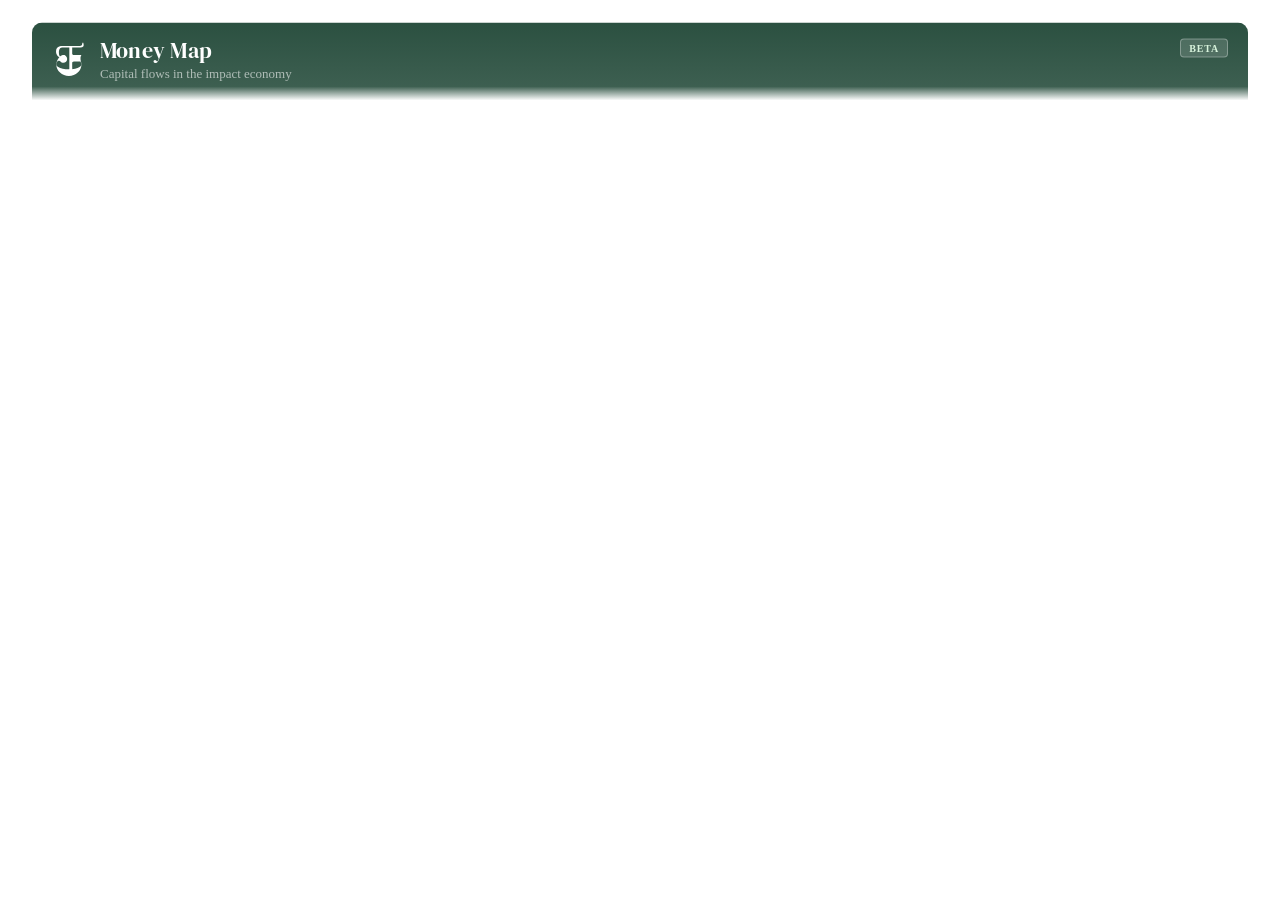
<file: money-map.html>
<!DOCTYPE html>
<html lang="en">
<head>
<meta charset="utf-8">
<meta name="viewport" content="width=device-width, initial-scale=1, viewport-fit=cover">
<title>GivingTree Money Map (Beta)</title>
<script src="https://api.mapbox.com/mapbox-gl-js/v3.4.0/mapbox-gl.js"></script>
<link href="https://api.mapbox.com/mapbox-gl-js/v3.4.0/mapbox-gl.css" rel="stylesheet">
<link href="https://fonts.googleapis.com/css2?family=DM+Sans:ital,opsz,wght@0,9..40,300..700;1,9..40,300..700&family=DM+Serif+Display&display=swap" rel="stylesheet">
<style>
*{margin:0;padding:0;box-sizing:border-box}
:root{--gt-forest:#1B4332;--gt-green:#2D6A4F;--gt-mid:#40916C;--gt-light:#95D5B2;--gt-pale:#D8F3DC;--gt-bg:#F8FAF9;--gt-text:#1a1a1a;--gt-muted:#6b7280;--gt-link:#4B7FA8;--gt-iso:#3B6A8A;--gt-iso-hover:#5a8fb0}
html,body{width:100%;height:100%;overflow:hidden;margin:0;padding:0;background:transparent}
#map-container{position:absolute;top:50%;left:50%;transform:translate(-50%,-50%);width:95%;height:95%;border-radius:10px;overflow:hidden}
#map{width:100%;height:100%}
.map-header{position:absolute;top:0;left:0;right:0;z-index:10;background:linear-gradient(180deg,rgba(27,67,50,.93) 0%,rgba(27,67,50,.85) 82%,rgba(27,67,50,0) 100%);padding:14px 20px 18px;pointer-events:none}
.map-header>*{pointer-events:auto}
.header-top{display:flex;justify-content:space-between;align-items:flex-start}
.header-brand{display:flex;align-items:center;gap:12px}
.header-logo{height:36px;width:auto;flex-shrink:0}
.map-title{font-family:'DM Serif Display',serif;font-size:22px;color:#fff;letter-spacing:.01em;line-height:1.2}
.beta-badge{background:rgba(255,255,255,.15);border:1px solid rgba(255,255,255,.3);color:var(--gt-pale);font-size:10px;font-weight:600;letter-spacing:.08em;text-transform:uppercase;padding:3px 8px;border-radius:4px;margin-top:2px;white-space:nowrap}
.map-subtitle{color:rgba(255,255,255,.6);font-size:13px;line-height:1.3;margin-top:3px}
/* Filter system - desktop */
.filter-system{position:absolute;top:82px;left:20px;z-index:12;max-width:calc(100% - 40px)}
.filter-top-row{display:flex;align-items:center;gap:4px;margin-bottom:6px}
.cat-tab{background:rgba(255,255,255,.92);backdrop-filter:blur(8px);border:1.5px solid rgba(27,67,50,.15);color:var(--gt-forest);font-family:'DM Sans',sans-serif;font-size:12px;font-weight:600;padding:6px 14px;border-radius:20px;cursor:pointer;transition:all .2s}
.cat-tab:hover{background:var(--gt-pale);border-color:var(--gt-mid)}
.cat-tab.open{background:var(--gt-forest);color:#fff;border-color:var(--gt-forest)}
.cat-tab.has-selection{background:var(--gt-pale);border-color:var(--gt-mid)}
.cat-tab.has-selection.open{background:var(--gt-forest);color:#fff}
.cat-tab .cat-count{display:inline-block;background:var(--gt-mid);color:#fff;font-size:9px;font-weight:700;min-width:16px;height:16px;line-height:16px;text-align:center;border-radius:8px;margin-left:4px;padding:0 4px}
.cat-tab.open .cat-count{background:rgba(255,255,255,.3)}
.desktop-clear-all{background:rgba(255,255,255,.88);backdrop-filter:blur(8px);border:1.5px solid rgba(27,67,50,.2);color:var(--gt-forest);font-family:'DM Sans',sans-serif;font-size:11px;font-weight:600;padding:6px 12px;border-radius:5px;cursor:pointer;transition:all .2s;display:none;margin-left:6px}
.desktop-clear-all:hover{background:var(--gt-pale);border-color:var(--gt-mid)}
.desktop-clear-all.visible{display:inline-block}
.filter-options{display:none;flex-direction:column;align-items:flex-start;gap:4px;padding:4px 0}
.filter-options.visible{display:flex}
.filter-opts-row{display:flex;flex-wrap:wrap;gap:5px;align-items:center}
.opt-btn{background:rgba(255,255,255,.92);backdrop-filter:blur(8px);border:1.5px solid rgba(27,67,50,.15);color:var(--gt-forest);font-family:'DM Sans',sans-serif;font-size:11px;font-weight:500;padding:5px 12px;border-radius:16px;cursor:pointer;transition:all .2s;display:flex;align-items:center;gap:5px}
.opt-btn:hover{background:var(--gt-pale);border-color:var(--gt-mid)}
.opt-btn.active{background:var(--gt-forest);color:#fff;border-color:var(--gt-forest)}
.opt-dot{width:7px;height:7px;border-radius:50%;display:inline-block}
.cat-clear{background:rgba(255,255,255,.8);border:1.5px solid rgba(27,67,50,.15);color:var(--gt-muted);font-family:'DM Sans',sans-serif;font-size:10px;font-weight:600;padding:4px 10px;border-radius:5px;cursor:pointer;transition:all .2s;display:none;margin-left:2px}
.cat-clear:hover{color:var(--gt-forest);border-color:var(--gt-mid)}
.cat-clear.visible{display:inline-block}
/* Geo filter specific */
.geo-all-btn{background:rgba(255,255,255,.88);backdrop-filter:blur(8px);border:1.5px solid rgba(27,67,50,.2);color:var(--gt-forest);font-family:'DM Sans',sans-serif;font-size:11px;font-weight:600;padding:5px 12px;border-radius:5px;cursor:pointer;transition:all .2s;flex-shrink:0;display:flex;align-items:center;gap:4px}
.geo-all-btn:hover{background:var(--gt-pale);border-color:var(--gt-mid)}
.geo-all-btn .chevron{display:inline-block;width:6px;height:6px;border-right:2px solid currentColor;border-bottom:2px solid currentColor;transform:rotate(-45deg);transition:transform .2s;margin-bottom:1px}
.geo-all-btn.open .chevron{transform:rotate(45deg)}
.geo-inview-pill{background:rgba(255,255,255,.92);border:1.5px solid rgba(27,67,50,.15);color:var(--gt-forest);font-family:'DM Sans',sans-serif;font-size:11px;font-weight:500;padding:4px 10px;border-radius:16px;cursor:pointer;transition:all .2s;white-space:nowrap;box-shadow:0 1px 4px rgba(0,0,0,.1)}
.geo-inview-pill:hover{background:var(--gt-pale);border-color:var(--gt-mid)}
.geo-inview-pill.selected{background:var(--gt-forest);color:#fff;border-color:var(--gt-forest)}
.geo-inview-pill.isolated{background:var(--gt-iso);color:#fff;border-color:var(--gt-iso)}
.geo-inview-pill .pill-radio{display:inline-block;width:8px;height:8px;border-radius:50%;border:1.5px solid #fff;vertical-align:middle;margin-left:4px;flex-shrink:0}
.geo-inview-pill .pill-radio.active{background:var(--gt-iso);border-color:#fff}
.geo-inview-pill .pill-radio.fading{background:transparent;border-color:var(--gt-iso-hover);opacity:.5;transition:opacity 1s ease-out}
.geo-inview-pill .pill-radio.fade-out{opacity:0}
.geo-inview-pill.grayed{opacity:.4}
.geo-more-btn{font-family:'DM Sans',sans-serif;font-size:10px;color:var(--gt-muted);cursor:pointer;padding:4px 6px;white-space:nowrap}
.geo-more-btn:hover{color:var(--gt-forest)}
.geo-more-tip{position:absolute;background:#fff;border:1px solid #ddd;border-radius:8px;padding:8px 12px;font-family:'DM Sans',sans-serif;font-size:11px;color:var(--gt-text);box-shadow:0 4px 12px rgba(0,0,0,.12);white-space:nowrap;z-index:30;display:none}
/* Continent checklist */
.geo-continent-section{margin-top:6px}
.geo-continent-hdr{display:flex;align-items:center;gap:6px;padding:4px 0;cursor:pointer}
.geo-continent-hdr:hover{color:var(--gt-mid)}
.geo-continent-name{font-family:'DM Sans',sans-serif;font-size:12px;font-weight:600;color:var(--gt-forest)}
.geo-continent-count{font-size:9px;color:var(--gt-muted);font-weight:500}
.geo-continent-actions{display:flex;gap:4px;margin-left:auto;align-items:center}
.geo-sel-all{background:rgba(255,255,255,.8);border:1.5px solid rgba(27,67,50,.15);color:var(--gt-muted);font-family:'DM Sans',sans-serif;font-size:10px;font-weight:600;padding:3px 8px;border-radius:5px;cursor:pointer;transition:all .2s}
.geo-sel-all:hover{color:var(--gt-forest);border-color:var(--gt-mid)}
.geo-sel-all.all-selected{background:var(--gt-forest);color:#fff;border-color:var(--gt-forest)}
.geo-country-list{max-height:240px;overflow-y:auto;padding:2px 0 2px 4px}
.geo-country-item{display:flex;align-items:center;gap:8px;padding:3px 4px;cursor:pointer;border-radius:4px;font-family:'DM Sans',sans-serif;font-size:11px;color:var(--gt-text)}
.geo-country-item:hover{background:var(--gt-pale)}
.geo-country-item.grayed{opacity:.35}
.geo-checkbox{width:14px;height:14px;border:1.5px solid var(--gt-muted);border-radius:3px;flex-shrink:0;display:flex;align-items:center;justify-content:center;transition:all .15s}
.geo-checkbox.checked{background:var(--gt-forest);border-color:var(--gt-forest)}
.geo-checkbox.checked::after{content:'✓';color:#fff;font-size:10px;font-weight:700}
.geo-radio{width:12px;height:12px;border:1.5px solid transparent;border-radius:50%;flex-shrink:0;cursor:pointer;transition:all .2s;opacity:0;margin-left:auto}
.geo-country-item:hover .geo-radio{opacity:.5;border-color:var(--gt-iso-hover)}
.geo-radio.active{opacity:1;background:var(--gt-iso);border-color:var(--gt-iso)}
.geo-radio.fading{opacity:.5;border-color:var(--gt-iso-hover)}
/* Desktop continent tab bar */
.geo-tabbar-wrap{position:relative;margin-top:6px}
.geo-tabbar{display:flex;background:rgba(255,255,255,.92);backdrop-filter:blur(8px);border-radius:8px;border:1.5px solid rgba(27,67,50,.15);overflow:hidden;box-shadow:0 1px 4px rgba(0,0,0,.08)}
.geo-tab{font-family:'DM Sans',sans-serif;font-size:11px;font-weight:600;color:var(--gt-forest);padding:6px 12px;cursor:pointer;border-right:1px solid rgba(27,67,50,.12);display:flex;align-items:center;gap:4px;transition:background .15s;white-space:nowrap;user-select:none}
.geo-tab:last-child{border-right:none}
.geo-tab:hover{background:var(--gt-pale)}
.geo-tab.active{background:rgba(255,255,255,.98)}
.geo-tab:not(.active):not(:hover){background:rgba(240,240,240,.7)}
.geo-tab-badge{font-size:8px;font-weight:700;color:#fff;background:var(--gt-mid);min-width:14px;height:14px;line-height:14px;text-align:center;border-radius:7px;padding:0 3px;display:inline-block}
.geo-tab-badge.empty{visibility:hidden}
.geo-tab-dropdown{position:absolute;top:100%;left:0;right:0;margin-top:4px;background:rgba(255,255,255,.96);backdrop-filter:blur(8px);border:1.5px solid rgba(27,67,50,.15);border-radius:8px;box-shadow:0 4px 16px rgba(0,0,0,.12);z-index:20;padding:8px 10px;display:none}
.geo-tab-dropdown.visible{display:block}
.geo-tab-actions{display:flex;gap:6px;align-items:center;margin-bottom:6px;padding-bottom:6px;border-bottom:1px solid #f0f0f0}
.geo-tab-hover-actions{display:flex;gap:6px;align-items:center;padding:4px 6px}
/* Mobile filter bar */
.mobile-filter-bar{display:none;position:absolute;top:72px;left:12px;z-index:12;align-items:center;gap:8px}
.mobile-filter-icon{background:var(--gt-forest);color:#fff;border:none;width:40px;height:40px;border-radius:50%;cursor:pointer;box-shadow:0 2px 12px rgba(0,0,0,.2);display:flex;align-items:center;justify-content:center;position:relative}
.mobile-filter-icon svg{width:18px;height:18px;fill:none;stroke:#fff;stroke-width:2;stroke-linecap:round}
.mobile-filter-icon .icon-badge{position:absolute;top:-4px;right:-4px;background:var(--gt-light);color:var(--gt-forest);font-size:10px;font-weight:700;min-width:18px;height:18px;line-height:18px;text-align:center;border-radius:9px;padding:0 4px;display:none}
.mobile-clear-btn{background:rgba(255,255,255,.9);border:1.5px solid rgba(27,67,50,.2);color:var(--gt-forest);font-family:'DM Sans',sans-serif;font-size:11px;font-weight:600;padding:5px 12px;border-radius:5px;cursor:pointer;display:none;backdrop-filter:blur(8px)}
/* Mobile filter modal */
.filter-overlay{display:none;position:fixed;top:0;left:0;right:0;bottom:0;z-index:50;background:rgba(27,67,50,.3);backdrop-filter:blur(6px);-webkit-backdrop-filter:blur(6px);animation:fadeIn .2s ease-out}
@keyframes fadeIn{from{opacity:0}to{opacity:1}}
.filter-panel{position:absolute;top:calc(60px + env(safe-area-inset-top,0px));left:12px;right:12px;background:#fff;border-radius:16px;box-shadow:0 12px 40px rgba(0,0,0,.2);max-height:calc(100dvh - 80px - env(safe-area-inset-top,0px) - env(safe-area-inset-bottom,0px));display:flex;flex-direction:column;animation:slideDown .25s ease-out}
@keyframes slideDown{from{opacity:0;transform:translateY(-10px)}to{opacity:1;transform:translateY(0)}}
.filter-panel-header{display:flex;justify-content:space-between;align-items:center;padding:14px 18px 10px;border-bottom:1px solid #f0f0f0;flex-shrink:0}
.filter-panel-title{font-family:'DM Serif Display',serif;font-size:18px;color:var(--gt-forest)}
.filter-panel-close{background:none;border:none;font-size:22px;color:var(--gt-muted);cursor:pointer;width:32px;height:32px;display:flex;align-items:center;justify-content:center}
.filter-panel-body{padding:12px 18px 14px;overflow-y:auto;flex:1}
.mobile-cat-section{margin-bottom:14px}
.mobile-cat-header{display:flex;align-items:center;gap:8px;margin-bottom:8px}
.mobile-cat-label{font-size:11px;font-weight:600;text-transform:uppercase;letter-spacing:.06em;color:var(--gt-muted)}
.mobile-cat-clear{background:none;border:1px solid var(--gt-muted);font-size:10px;font-weight:600;color:var(--gt-muted);cursor:pointer;padding:2px 8px;border-radius:4px;display:none}
.mobile-cat-clear.visible{display:block}
.mobile-cat-options{display:flex;flex-wrap:wrap;gap:6px;row-gap:8px}
.mobile-opt-btn{background:var(--gt-pale);border:1.5px solid transparent;color:var(--gt-forest);font-family:'DM Sans',sans-serif;font-size:12px;font-weight:500;padding:6px 12px;border-radius:16px;cursor:pointer;transition:all .15s;display:flex;align-items:center;gap:5px}
.mobile-opt-btn.active{background:var(--gt-forest);color:#fff;border-color:var(--gt-forest)}
.mobile-opt-btn .opt-dot{width:7px;height:7px;border-radius:50%}
.filter-panel-footer{padding:10px 18px calc(14px + env(safe-area-inset-bottom,0px));border-top:1px solid #f0f0f0;flex-shrink:0;text-align:center}
.filter-footer-stats{display:flex;gap:16px;margin-bottom:10px;justify-content:center}
.filter-footer-stat{font-size:12px;color:var(--gt-muted)}
.filter-footer-stat strong{color:var(--gt-forest);font-weight:600}
.filter-footer-clear{background:none;border:1.5px solid var(--gt-muted);color:var(--gt-muted);padding:10px 20px;border-radius:10px;font-family:'DM Sans',sans-serif;font-size:13px;font-weight:500;cursor:pointer;display:none}
.filter-footer-clear.visible{display:inline-block}
/* Attribution */
.mapboxgl-ctrl-attrib{font-size:10px!important;opacity:.5;transition:opacity .2s}
.mapboxgl-ctrl-attrib:hover{opacity:1}
.mapboxgl-ctrl-logo{display:none!important}
/* Stats bar */
.stats-bar{position:absolute;bottom:16px;left:20px;z-index:10;display:flex;gap:10px}
.stat-card{background:rgba(255,255,255,.92);backdrop-filter:blur(12px);border:1px solid rgba(27,67,50,.1);border-radius:10px;padding:10px 16px;min-width:110px}
.stat-value{font-family:'DM Serif Display',serif;font-size:20px;color:var(--gt-forest);line-height:1.2}
.stat-label{font-size:10px;color:var(--gt-muted);text-transform:uppercase;letter-spacing:.06em;margin-top:2px}
/* Back button */
.back-btn{position:absolute;top:82px;right:20px;z-index:15;background:rgba(255,255,255,.92);border:1.5px solid rgba(27,67,50,.15);color:var(--gt-forest);font-family:'DM Sans',sans-serif;font-size:12px;font-weight:600;padding:8px 14px;border-radius:8px;cursor:pointer;backdrop-filter:blur(8px);display:none}
.back-btn:hover{background:var(--gt-pale)}
/* Overview card */
.overview-card{position:absolute;z-index:20;background:#fff;border-radius:14px;box-shadow:0 12px 40px rgba(0,0,0,.18);max-width:400px;width:calc(100% - 40px);overflow:hidden;display:none}
.ov-header{background:var(--gt-forest);padding:14px 18px;color:#fff;display:flex;justify-content:space-between;align-items:center}
.ov-title{font-family:'DM Serif Display',serif;font-size:18px}
.ov-close{background:rgba(255,255,255,.15);border:none;color:#fff;width:28px;height:28px;border-radius:50%;font-size:16px;cursor:pointer;display:flex;align-items:center;justify-content:center}
.ov-close:hover{background:rgba(255,255,255,.3)}
.ov-body{padding:14px 18px}
.ov-stats{display:flex;gap:10px;margin-bottom:12px}
.ov-stat{flex:1;text-align:center;padding:8px 0;background:var(--gt-pale);border-radius:8px}
.ov-stat-value{font-family:'DM Serif Display',serif;font-size:18px;color:var(--gt-forest)}
.ov-stat-label{font-size:9px;color:var(--gt-muted);text-transform:uppercase;letter-spacing:.06em;margin-top:2px}
.ov-blurb{font-size:12px;line-height:1.6;color:#444;margin-bottom:12px}
.ov-sidebar{font-size:11px;line-height:1.5;color:var(--gt-muted);padding-left:12px;border-left:3px solid var(--gt-light);margin-bottom:12px}
.ov-filter-row{display:flex;align-items:center;gap:8px;margin-bottom:10px;padding:8px 10px;background:var(--gt-pale);border-radius:8px;cursor:pointer}
.ov-filter-check{width:16px;height:16px;border:2px solid var(--gt-forest);border-radius:3px;flex-shrink:0;display:flex;align-items:center;justify-content:center;transition:all .15s}
.ov-filter-check.checked{background:var(--gt-forest)}
.ov-filter-check.checked::after{content:'✓';color:#fff;font-size:11px;font-weight:700}
.ov-filter-label{font-family:'DM Sans',sans-serif;font-size:12px;font-weight:500;color:var(--gt-forest)}
.ov-zoom-btn{display:block;width:100%;background:var(--gt-forest);color:#fff;border:none;padding:10px;border-radius:8px;font-family:'DM Sans',sans-serif;font-size:13px;font-weight:600;cursor:pointer}
.ov-zoom-btn:hover{background:var(--gt-green)}
/* Popup styles */
.mapboxgl-popup-content{background:#fff;border-radius:12px;padding:0;box-shadow:0 8px 30px rgba(0,0,0,.15);min-width:260px;max-width:320px;font-family:'DM Sans',sans-serif;overflow:hidden}
.mapboxgl-popup-close-button{font-size:20px;color:#fff;right:8px;top:6px;z-index:2;width:28px;height:28px}
.popup-header{background:var(--gt-forest);padding:12px 14px;color:#fff}
.popup-deal-type{font-size:9px;text-transform:uppercase;letter-spacing:.08em;opacity:.7;margin-bottom:3px}
.popup-title{font-family:'DM Serif Display',serif;font-size:14px;line-height:1.3}
.popup-body{padding:10px 14px}
.popup-row{display:flex;justify-content:space-between;align-items:baseline;padding:4px 0;border-bottom:1px solid #f0f0f0;font-size:12px}
.popup-row:last-child{border-bottom:none}
.popup-label{color:var(--gt-muted);font-size:10px;text-transform:uppercase;letter-spacing:.04em}
.popup-value{font-weight:500;text-align:right;max-width:160px}
.popup-sector-tag{display:inline-block;padding:2px 7px;border-radius:10px;font-size:10px;font-weight:500}
.popup-notes{margin-top:6px;padding-top:6px;border-top:1px solid #f0f0f0;font-size:11px;color:var(--gt-muted);line-height:1.5}
/* Mobile responsive */
@media(max-width:640px){
#map-container{width:100%;height:100%;border-radius:0;top:0;left:0;transform:none}
.map-header{padding:calc(14px + env(safe-area-inset-top)) 14px 14px}.map-title{font-size:18px}.map-subtitle{font-size:11px}
.header-logo{height:30px}
.filter-system{display:none}.mobile-filter-bar{display:flex;top:calc(76px + env(safe-area-inset-top))}
.stats-bar{left:12px;bottom:calc(30px + env(safe-area-inset-bottom));gap:6px}.stat-card{padding:6px 10px;min-width:78px}.stat-value{font-size:16px}.stat-label{font-size:9px}
.back-btn{top:calc(76px + env(safe-area-inset-top));right:12px;bottom:auto;font-size:11px;padding:7px 12px}
.overview-card{max-width:calc(100% - 24px)}
.mapboxgl-popup-content{min-width:230px;max-width:270px}.popup-title{font-size:13px}.popup-body{padding:8px 12px}.popup-row{font-size:11px}.popup-notes{font-size:10px}
.mapboxgl-ctrl-bottom-right{bottom:env(safe-area-inset-bottom,0px)!important}
}
</style>
</head>
<body>
<div id="map-container">
<div class="map-header"><div class="header-top"><div class="header-brand"><svg class="header-logo" viewBox="0 0 1500 1500" xmlns="http://www.w3.org/2000/svg"><g transform="translate(110,0)"><g><g transform="translate(11,0)"><g fill="#fff" fill-opacity="1"><g transform="translate(0.939,1253.113)"><path d="M 165.516 -800.563 C 165.516 -678.227 192.797 -616.758 247.359 -616.156 C 256.953 -616.156 271.946 -625.148 292.344 -643.141 C 326.52 -668.328 355.301 -681.82 378.688 -683.625 C 417.07 -683.625 438.063 -665.332 441.656 -628.75 C 443.457 -604.164 432.063 -584.977 407.469 -571.188 C 394.883 -564.594 381.691 -561.297 367.891 -561.297 C 299.535 -561.297 250.066 -566.391 219.484 -576.578 C 144.523 -601.172 92.953 -651.547 64.766 -727.703 C 52.172 -763.078 45.875 -800.555 45.875 -840.141 C 45.875 -954.078 99.242 -1026.035 205.984 -1056.016 C 238.961 -1065.609 274.941 -1070.406 313.922 -1070.406 L 995.75 -1070.406 C 1061.719 -1070.406 1104.297 -1084.195 1123.484 -1111.781 C 1136.078 -1130.977 1142.375 -1159.766 1142.375 -1198.141 L 1180.156 -1198.141 C 1203.539 -1119.586 1203.238 -1067.863 1179.25 -1042.969 C 1155.258 -1018.082 1115.383 -1003.844 1059.625 -1000.25 L 719.609 -1000.25 L 719.609 -188 C 719.609 -132.821 723.504 -96.988 731.297 -80.5 C 739.086 -64.008 757.379 -52.77 786.172 -46.781 L 838.344 -36.875 L 838.344 0 L 489.328 0 L 489.328 -37.781 L 551.391 -51.266 C 573.578 -56.066 587.375 -62.961 592.781 -71.953 C 597.571 -82.148 599.969 -104.039 599.969 -137.625 L 599.969 -1000.25 L 303.141 -1000.25 C 233.578 -1000.25 190.098 -958.875 172.703 -876.125 C 167.91 -852.727 165.516 -827.539 165.516 -800.563 Z"/></g></g></g></g><g transform="translate(0,447)"><g fill="#fff" fill-opacity="1"><g transform="translate(1114.484,1046.847)"><path d="M -408.188 -573.547 L -408.188 -1015.984 L -399.25 -1015.984 C -399.25 -991.16 -390.555 -970.055 -373.172 -952.672 C -355.797 -935.297 -334.691 -926.609 -309.859 -926.609 L 0 -926.609 C -10.926 -908.734 -19.863 -889.363 -26.813 -868.5 C -33.77 -847.645 -37.25 -823.316 -37.25 -795.516 C -37.25 -759.754 -34.266 -728.219 -28.297 -700.906 C -22.336 -673.602 -16.129 -646.539 -9.672 -619.719 C -3.223 -592.906 0 -562.613 0 -528.844 C 0 -464.289 -13.406 -403.707 -40.219 -347.094 C -67.031 -290.488 -104.52 -240.582 -152.688 -197.375 C -200.863 -154.176 -256.484 -120.41 -319.547 -96.078 C -382.609 -71.754 -449.895 -59.594 -521.406 -59.594 C -592.906 -59.594 -660.188 -71.754 -723.25 -96.078 C -786.321 -120.41 -841.941 -154.176 -890.109 -197.375 C -938.273 -240.582 -975.766 -290.488 -1002.578 -347.094 C -1029.391 -403.707 -1042.797 -464.289 -1042.797 -528.844 C -1042.797 -582.477 -1033.609 -633.129 -1015.234 -680.797 C -996.867 -728.473 -973.285 -770.93 -944.484 -808.172 C -915.68 -845.41 -884.395 -874.461 -850.625 -895.328 C -834.738 -905.254 -818.352 -912.945 -801.469 -918.406 C -784.582 -923.875 -768.195 -926.609 -752.313 -926.609 C -708.613 -926.609 -671.117 -910.961 -639.828 -879.672 C -608.547 -848.391 -592.906 -810.898 -592.906 -767.203 C -592.906 -723.504 -608.547 -686.016 -639.828 -654.734 C -671.117 -623.453 -708.613 -607.813 -752.313 -607.813 C -777.133 -607.813 -798.234 -612.281 -815.609 -621.219 C -832.992 -630.156 -848.391 -640.332 -861.797 -651.75 C -875.203 -663.176 -888.609 -673.359 -902.016 -682.297 C -915.43 -691.234 -931.078 -695.703 -948.953 -695.703 C -972.785 -695.703 -990.91 -685.27 -1003.328 -664.406 C -1015.742 -643.551 -1023.938 -619.961 -1027.906 -593.641 C -1031.875 -567.328 -1033.859 -545.727 -1033.859 -528.844 C -1033.859 -494.082 -1010.77 -462.051 -964.594 -432.75 C -918.414 -403.457 -856.594 -380.117 -779.125 -362.734 C -701.656 -345.359 -615.75 -336.672 -521.406 -336.672 C -427.051 -336.672 -341.141 -345.359 -263.672 -362.734 C -186.211 -380.117 -124.391 -403.457 -78.203 -432.75 C -32.023 -462.051 -8.938 -494.082 -8.938 -528.844 C -8.938 -545.727 -10.922 -567.828 -14.891 -595.141 C -18.867 -622.453 -27.313 -645.547 -40.219 -664.422 L -309.859 -664.422 C -334.691 -664.422 -355.797 -655.727 -373.172 -638.344 C -390.555 -620.969 -399.25 -599.367 -399.25 -573.547 Z"/></g></g></g></g></svg><div><div class="map-title">Money Map</div><div class="map-subtitle">Capital flows in the impact economy</div></div></div><div class="beta-badge">Beta</div></div></div>
<div class="filter-system" id="filterSystem"><div class="filter-top-row" id="filterTopRow"></div><div class="filter-options" id="filterOptions"></div></div>
<div class="mobile-filter-bar" id="mobileFilterBar"><button class="mobile-filter-icon" id="mobileFilterIcon"><svg viewBox="0 0 24 24"><line x1="4" y1="6" x2="20" y2="6"/><line x1="4" y1="12" x2="20" y2="12"/><line x1="4" y1="18" x2="20" y2="18"/><circle cx="9" cy="6" r="2" fill="#fff" stroke="#fff"/><circle cx="15" cy="12" r="2" fill="#fff" stroke="#fff"/><circle cx="11" cy="18" r="2" fill="#fff" stroke="#fff"/></svg><span class="icon-badge" id="mobileIconBadge"></span></button><button class="mobile-clear-btn" id="mobileClearBtn">Clear</button></div>
<div class="filter-overlay" id="filterOverlay"><div class="filter-panel"><div class="filter-panel-header"><div class="filter-panel-title">Filters</div><button class="filter-panel-close" id="filterPanelClose">&times;</button></div><div class="filter-panel-body" id="filterPanelBody"></div><div class="filter-panel-footer"><div class="filter-footer-stats" id="filterFooterStats"></div><button class="filter-footer-clear" id="filterFooterClear">Clear all filters</button></div></div></div>
<button class="back-btn" id="backBtn">← View Brazil</button>
<div class="overview-card" id="overviewCard"><div class="ov-header"><div class="ov-title" id="ovTitle"></div><button class="ov-close" id="ovClose">&times;</button></div><div class="ov-body"><div class="ov-stats"><div class="ov-stat"><div class="ov-stat-value" id="ovDeals">—</div><div class="ov-stat-label">Deals</div></div><div class="ov-stat"><div class="ov-stat-value" id="ovCapital">—</div><div class="ov-stat-label">Capital (USD)</div></div></div><div class="ov-blurb" id="ovBlurb"></div><div class="ov-sidebar" id="ovSidebar"></div><div class="ov-filter-row" id="ovFilterRow" style="display:none"><div class="ov-filter-check" id="ovFilterCheck"></div><div class="ov-filter-label" id="ovFilterLabel"></div></div><button class="ov-zoom-btn" id="ovZoomBtn">View</button></div></div>
<div class="stats-bar" id="stats"></div>
<div id="map"></div>
</div>
<script>
mapboxgl.accessToken='pk.eyJ1IjoiZ2l2aW5ndHJlZSIsImEiOiJjbXA3MGdjczcwMXF1MnFwdjBzZ2lsdnc1In0.rphe-zIBwe1nLX-wKXXPgw';
const SC={energy:'#F59E0B',climate:'#10B981',agritech:'#84CC16','economic-inclusion':'#6366F1',infrastructure:'#8B5CF6',conservation:'#059669',fintech:'#3B82F6',housing:'#EC4899',health:'#EF4444','circular-economy':'#F97316',other:'#9CA3AF'};
const SL={energy:'Energy',climate:'Climate',agritech:'Agritech','economic-inclusion':'Economic Inclusion',infrastructure:'Infrastructure',conservation:'Conservation',fintech:'Fintech',housing:'Housing',health:'Health','circular-economy':'Circular Economy'};
const SIZE_RANGES=[{id:'under1m',label:'<$1M',min:0,max:1e6},{id:'1to10m',label:'$1-10M',min:1e6,max:1e7},{id:'10to50m',label:'$10-50M',min:1e7,max:5e7},{id:'50to250m',label:'$50-250M',min:5e7,max:2.5e8},{id:'over250m',label:'$250M+',min:2.5e8,max:Infinity},{id:'undisclosed',label:'Undisclosed',min:null,max:null}];
const TYPE_OPTIONS=['Investment','Fund Launch','Loan','Partnership','Grant'];
const SOURCE_OPTIONS=['VC/PE','DFI','Family Office','Foundation','Government','Corporate'];
const CITIES={"S\u00e3o Paulo":{coords:[-46.6333, -23.5505],state:"SP",blurb:"S\u00e3o Paulo is the financial capital of Latin America and the epicenter of Brazil's impact investing ecosystem.",sidebar:"Key hubs: Vox Capital, eB Capital, Fama Re.Capital, MOV Investimentos, Lightrock LatAm. Hosts Impacta Mais (1,200+ delegates)."},
"Rio de Janeiro":{coords:[-43.1729, -22.9068],state:"RJ",blurb:"Rio de Janeiro anchors Brazil's social finance and crowdlending innovation.",sidebar:"Sitawi Finance for Good (16 years), pioneering crowdlending with a 4.27% default rate."},
"Santos":{coords:[-46.3336, -23.9608],state:"SP",blurb:"Santos is Latin America's largest port. Global DFIs are investing in port modernization.",sidebar:"J.P. Morgan DFI financing new container terminal capacity for agricultural supply chains."},
"Bras\u00edlia":{coords:[-47.8919, -15.7975],state:"DF",blurb:"Brazil's federal capital shapes national impact economy policy.",sidebar:"Eco Invest Brasil (IDB/FCDO) creates FX hedging mechanisms to mobilize private capital for climate."},
"New York City":{coords:[-74.006, 40.7128],state:"NY",blurb:"New York is the largest impact investing market in the US, with $40M+ in city-backed catalytic capital and dozens of diversity-focused VC firms.",sidebar:"Key players: NYCEDC Catalyst Fund, Harlem Capital, Open Opportunity Fund, Maycomb Capital. Hosts SOCAP satellite events and Climate Week NYC."},
"London":{coords:[-0.1276, 51.5074],state:"England",blurb:"London is positioning itself as the global capital of impact investing, with the UK market surpassing \u00a311B in 2024 and new government-backed vehicles like the \u00a3500M Better Futures Fund.",sidebar:"Key players: Bridges Fund Management (\u00a31.8B+ raised), Better Society Capital, Big Society Capital. Home to the Impact Investor Global Summit."},
"Singapore":{coords:[103.8198, 1.3521],state:"",blurb:"Singapore is the hub for impact investing across Asia, anchored by Temasek's ABC World framework and a growing ecosystem of pan-Asian impact PE funds.",sidebar:"Key players: ABC Impact (Temasek-backed, $600M+ Fund II), DBS, UOB. Centre for Impact Investing and Practices. MAS green finance initiatives."},
"Accra":{coords:[-0.187, 5.6037],state:"Greater Accra",blurb:"Accra is West Africa's emerging impact investing hub, home to the Ci-Gaba Fund-of-Funds and the annual Africa Impact Summit drawing 500+ delegates from 20+ countries.",sidebar:"Key players: Impact Investing Ghana (IIGh), Savanna Impact Advisory, FSD Africa. Government launched Climate Financing Division and Green/Social Bond Framework."},
"Sydney":{coords:[151.2093, -33.8688],state:"NSW",blurb:"Sydney anchors Australia's rapidly growing impact investing market, with AUD 9B in clean energy commitments in 2024 and the government-backed Clean Energy Finance Corporation deploying record capital.",sidebar:"Key players: CEFC ($32.5B allocation), Australian Impact Investments, NorthStar Impact Funds. Hosts the annual Impact Investment Summit at ICC Sydney."},
"Tokyo":{coords:[139.6917, 35.6895],state:"",blurb:"Tokyo is the center of Japan's growing impact investing ecosystem, backed by government-private sector partnerships and JICA's expanding global impact portfolio. Japan's National Advisory Board (GSG member) is driving policy alignment.",sidebar:"Key players: SIIF (Social Innovation & Investment Foundation), JICA, Shinsei Impact, GSG Impact Japan. Themes: aging society solutions, financial inclusion across Asia, clean energy transition."}};
const COUNTRY_DATA={"Brazil":{coords:[-51.9, -14.2],labelCoords:[-51.9, -8.5],blurb:"Brazil is Latin America's largest impact investing market and the sixth-largest economy globally. The ecosystem spans over a dozen dedicated fund managers, government-backed programs, and a national advisory board.",sidebar:"Key cities: S\u00e3o Paulo (financial hub), Rio (social finance), Bras\u00edlia (policy), Santos (trade). Themes: climate, energy transition, economic inclusion, regenerative agriculture, conservation.",zoomTo:{"center": [-49.5, -16], "zoom": 4.2}},
"United States":{coords:[-95.7, 37.1],labelCoords:[-98, 39.5],blurb:"The US is the world's largest impact investing market, with over $1 trillion in assets under management. New York City alone has deployed $65M+ through city-backed impact funds targeting diverse entrepreneurship.",sidebar:"Key hubs: NYC (Catalyst Fund, Harlem Capital), San Francisco (SOCAP), Boston (impact PE). Themes: economic inclusion, diverse founders, climate tech, community development.",zoomTo:{"center": [-95.7, 38], "zoom": 4}},
"United Kingdom":{coords:[-1.5, 52.5],labelCoords:[-2.5, 54],blurb:"The UK impact investing market topped \u00a311B in 2024, growing 10% annually. London is home to pioneering firms like Bridges Fund Management and government-backed institutions channeling capital into social outcomes.",sidebar:"Key players: Bridges FM (\u00a31.8B+), Better Society Capital, Big Society Capital. Policy: \u00a3500M Better Futures Fund, Office for the Impact Economy. Themes: social housing, inclusive growth, climate.",zoomTo:{"center": [-2, 54], "zoom": 5.5}},
"Singapore":{coords:[103.8, 1.35],labelCoords:[103.8, 1.35],blurb:"Singapore punches above its weight in impact investing, anchored by Temasek's multi-billion-dollar commitment through ABC Impact and supported by MAS green finance initiatives and a growing ecosystem of pan-Asian impact funds.",sidebar:"Key players: ABC Impact ($600M+ Fund II), Temasek Trust, DBS, UOB. Themes: climate/water solutions, sustainable food, healthcare, financial/digital inclusion across Asia.",zoomTo:{"center": [103.8, 1.35], "zoom": 11}},
"Ghana":{coords:[-1.0, 7.9],labelCoords:[-1.2, 7.5],blurb:"Ghana is pioneering domestic capital mobilization for impact in West Africa. The Ci-Gaba Fund-of-Funds is the region's first domestically domiciled private fund of funds, unlocking pension capital for SMEs across Ghana, Nigeria, Senegal, and C\u00f4te d'Ivoire.",sidebar:"Key players: Impact Investing Ghana (GSG National Partner), Savanna Impact Advisory, FSD Africa. Themes: SME finance, pension capital mobilization, blended finance, gender lens investing.",zoomTo:{"center": [-1.5, 7.5], "zoom": 7}},
"Australia":{coords:[134, -25.3],labelCoords:[134, -25],blurb:"Australia's impact investing market is accelerating, with AUD 9B in clean energy commitments in 2024 and the government-backed CEFC deploying record AUD 4.7B in a single year. The market spans renewable energy, social housing, and First Nations investment.",sidebar:"Key players: CEFC ($32.5B allocation), Australian Impact Investments, Infradebt, Impact Investing Australia. Themes: renewables, social/affordable housing, First Nations, energy transition.",zoomTo:{"center": [134, -25], "zoom": 4.5}},
"Japan":{coords:[138.2, 36.2],labelCoords:[138.2, 37.5],blurb:"Japan's impact investing market has grown rapidly since the government's 2014 social impact commitment, with JICA emerging as a major global DFI deploying capital across Asia and Africa. The Social Innovation and Investment Foundation anchors the domestic ecosystem.",sidebar:"Key players: SIIF, JICA ($40M+ impact allocations), Shinsei Impact, GSG Impact Japan (NAB). Policy: Tokyo Metropolitan Government public-private impact growth fund. Themes: aging society, financial inclusion, clean energy.",zoomTo:{"center": [138, 37], "zoom": 5.5}}};
const deals=[
{investor:"I Squared Capital",recipient:"\u00d3rigo Energia",dealType:"Investment",amount:400000000.0,sector:"energy",sourceType:"VC/PE",city:"S\u00e3o Paulo",state:"SP",country:"Brazil",continent:"South America",date:"Jan 2024",year:2024,source:"Reuters",notes:"49% stake in Brazil's largest distributed solar generation platform."},
{investor:"Augment Infrastructure",recipient:"\u00d3rigo Energia",dealType:"Investment",amount:140000000.0,sector:"energy",sourceType:"VC/PE",city:"S\u00e3o Paulo",state:"SP",country:"Brazil",continent:"South America",date:"2022",year:2022,source:"\u00d3rigo Energia IR",notes:"BRL 700M in renewable energy infrastructure investment."},
{investor:"eB Capital",recipient:"Bioo",dealType:"Investment",amount:50000000.0,sector:"climate",sourceType:"VC/PE",city:"S\u00e3o Paulo",state:"SP",country:"Brazil",continent:"South America",date:"2023",year:2023,source:"ImpactAlpha",notes:"Animal protein waste \u2192 biomethane. Energy transition fund."},
{investor:"Vox Capital / TNC / Moore Fdn",recipient:"Amazon NBS Fund",dealType:"Fund Launch",amount:250000000.0,sector:"conservation",sourceType:"Foundation",city:"S\u00e3o Paulo",state:"SP",country:"Brazil",continent:"South America",date:"2025",year:2025,source:"ImpactAlpha",notes:"Catalytic capital for blended finance around the Amazon."},
{investor:"Wright Capital",recipient:"NBS/Regen Ag/Climate FoF",dealType:"Fund Launch",amount:35000000.0,sector:"climate",sourceType:"Family Office",city:"S\u00e3o Paulo",state:"SP",country:"Brazil",continent:"South America",date:"2025",year:2025,source:"ImpactAlpha",notes:"Manages wealth of 40+ Brazilian families."},
{investor:"Fama Re.Capital",recipient:"LatAm Climate Turnaround Fund",dealType:"Fund Launch",amount:null,sector:"climate",sourceType:"VC/PE",city:"S\u00e3o Paulo",state:"SP",country:"Brazil",continent:"South America",date:"2023",year:2023,source:"ImpactAlpha",notes:"Invests in high-emitting companies to push decarbonization."},
{investor:"Fama Re.Capital",recipient:"Gaia Socio-Bioeconomy Fund",dealType:"Fund Launch",amount:null,sector:"agritech",sourceType:"VC/PE",city:"S\u00e3o Paulo",state:"SP",country:"Brazil",continent:"South America",date:"2024",year:2024,source:"ImpactAlpha",notes:"Affordable loans to small regenerative agriculture businesses."},
{investor:"InMotion Ventures (JLR)",recipient:"Energy Source",dealType:"Investment",amount:1200000.0,sector:"circular-economy",sourceType:"Corporate",city:"S\u00e3o Paulo",state:"SP",country:"Brazil",continent:"South America",date:"Feb 2024",year:2024,source:"TechFundingNews",notes:"Lithium battery recycling. InMotion's first Brazil investment."},
{investor:"Est\u00edmulo",recipient:"3,400+ SMEs",dealType:"Loan",amount:40000000.0,sector:"economic-inclusion",sourceType:"VC/PE",city:"S\u00e3o Paulo",state:"SP",country:"Brazil",continent:"South America",date:"2024",year:2024,source:"ImpactAlpha / HBS",notes:"Blended finance credit fund for low-income regions."},
{investor:"Traive / Instituto Folio",recipient:"GAN Fund",dealType:"Fund Launch",amount:50000000.0,sector:"agritech",sourceType:"VC/PE",city:"S\u00e3o Paulo",state:"SP",country:"Brazil",continent:"South America",date:"2025",year:2025,source:"Climate Policy Initiative",notes:"Hybrid FIDC/CRA for bioinputs in regenerative agriculture."},
{investor:"BNDES",recipient:"Eve Air Mobility (Embraer)",dealType:"Loan",amount:40000000.0,sector:"infrastructure",sourceType:"DFI",city:"S\u00e3o Paulo",state:"SP",country:"Brazil",continent:"South America",date:"2025",year:2025,source:"BayBrazil",notes:"R$200M for eVTOL aircraft R&D and certification."},
{investor:"Crescera Capital",recipient:"Colmeia",dealType:"Investment",amount:3600000.0,sector:"housing",sourceType:"VC/PE",city:"S\u00e3o Paulo",state:"SP",country:"Brazil",continent:"South America",date:"2025",year:2025,source:"BayBrazil",notes:"R$18M for sustainable construction solutions."},
{investor:"Co-Capital / Din4mo / Oogway",recipient:"M\u00fatua",dealType:"Investment",amount:null,sector:"fintech",sourceType:"VC/PE",city:"S\u00e3o Paulo",state:"SP",country:"Brazil",continent:"South America",date:"2025",year:2025,source:"ImpactAlpha",notes:"AI-powered impact data mapping platform. SDG/IRIS+ metrics."},
{investor:"Lightrock",recipient:"Portfolio (12+ ventures)",dealType:"Investment",amount:700000000.0,sector:"economic-inclusion",sourceType:"VC/PE",city:"S\u00e3o Paulo",state:"SP",country:"Brazil",continent:"South America",date:"2024",year:2024,source:"ImpactAlpha",notes:"$700M deployed across LatAm. Backed by Liechtenstein royal family."},
{investor:"Sitawi Finance for Good",recipient:"Na'kau (+ portfolio)",dealType:"Loan",amount:null,sector:"economic-inclusion",sourceType:"DFI",city:"Rio de Janeiro",state:"RJ",country:"Brazil",continent:"South America",date:"2025",year:2025,source:"Devex",notes:"Crowdlending platform. 'Empathetic capital' model. 4.27% default rate."},
{investor:"J.P. Morgan DFI",recipient:"DP World (container terminal)",dealType:"Investment",amount:null,sector:"infrastructure",sourceType:"DFI",city:"Santos",state:"SP",country:"Brazil",continent:"South America",date:"2025",year:2025,source:"Devex",notes:"12.5M metric tons grain/fertilizer capacity. $2.5T sustainable dev push."},
{investor:"Eco Invest Brasil (Gov/IDB/FCDO)",recipient:"Climate projects (program)",dealType:"Partnership",amount:null,sector:"climate",sourceType:"DFI",city:"Bras\u00edlia",state:"DF",country:"Brazil",continent:"South America",date:"2024",year:2024,source:"OECD / ImpactAlpha",notes:"FX hedging program. Private banks bid for public climate funding."},
{investor:"Eqwow Ventures",recipient:"Healthcare/Fintech/Energy",dealType:"Fund Launch",amount:null,sector:"health",sourceType:"VC/PE",city:"S\u00e3o Paulo",state:"SP",country:"Brazil",continent:"South America",date:"2025",year:2025,source:"ImpactAlpha",notes:"LatAm talent, asset light, regional expansion thesis."},
{investor:"Potencia Ventures (Kelly Michel)",recipient:"50+ impact funds incl. Vox, Artemisia",dealType:"Investment",amount:null,sector:"economic-inclusion",sourceType:"Foundation",city:"S\u00e3o Paulo",state:"SP",country:"Brazil",continent:"South America",date:"2002-present",year:2024,source:"ImpactAlpha",notes:"Portland-based endowment. Ecosystem catalyst. 30+ direct investments."},
{investor:"XP Asset Management (Infra V)",recipient:"Eveo",dealType:"Investment",amount:20000000.0,sector:"infrastructure",sourceType:"VC/PE",city:"S\u00e3o Paulo",state:"SP",country:"Brazil",continent:"South America",date:"2025",year:2025,source:"BayBrazil",notes:"R$100M for private cloud and data center. 31.85% stake."},
{investor:"Meraki Impact",recipient:"Smallholder finance (Brazil)",dealType:"Investment",amount:null,sector:"agritech",sourceType:"VC/PE",city:"S\u00e3o Paulo",state:"SP",country:"Brazil",continent:"South America",date:"2024",year:2024,source:"ImpactAlpha / Toniic",notes:"Catalytic capital. Closing capital gap for smallholder finance."},
{investor:"Maya Capital",recipient:"Portfolio (Brazil VC)",dealType:"Fund Launch",amount:null,sector:"fintech",sourceType:"VC/PE",city:"S\u00e3o Paulo",state:"SP",country:"Brazil",continent:"South America",date:"2025",year:2025,source:"ImpactAlpha",notes:"LatAm-focused fund actively raising capital."},
{investor:"Vox Capital",recipient:"Tech for Good Growth II",dealType:"Fund Launch",amount:null,sector:"economic-inclusion",sourceType:"VC/PE",city:"S\u00e3o Paulo",state:"SP",country:"Brazil",continent:"South America",date:"2025",year:2025,source:"Vox Capital",notes:"Currently raising. 7th VC fund. Seed-stage focus."},
{investor:"NYCEDC",recipient:"NYC Catalyst Fund II (11+ fund managers)",dealType:"Fund Launch",amount:25000000.0,sector:"economic-inclusion",sourceType:"Government",city:"New York City",state:"NY",country:"United States",continent:"North America",date:"2025",year:2025,source:"NYCEDC",notes:"Impact investing vehicle for diverse entrepreneurship and economic mobility. Expected to catalyze $125M+."},
{investor:"Harlem Capital",recipient:"Diverse founders (75+ portfolio cos)",dealType:"Fund Launch",amount:150000000.0,sector:"economic-inclusion",sourceType:"VC/PE",city:"New York City",state:"NY",country:"United States",continent:"North America",date:"2024",year:2024,source:"NYCEDC / Harlem Capital",notes:"Diversity-focused VC. Mission: invest in 1,000 diverse founders over 20 years."},
{investor:"Bridges Fund Management",recipient:"Inclusive Growth Fund (UK social enterprises)",dealType:"Fund Launch",amount:82000000.0,sector:"economic-inclusion",sourceType:"VC/PE",city:"London",state:"England",country:"United Kingdom",continent:"Europe",date:"2024",year:2024,source:"Impact Investor",notes:"\u00a365M seeded from Bridges Evergreen. Purpose-driven businesses for vulnerable groups."},
{investor:"Bridges Fund Management",recipient:"Alina Homecare",dealType:"Investment",amount:null,sector:"health",sourceType:"VC/PE",city:"London",state:"England",country:"United Kingdom",continent:"Europe",date:"2025",year:2025,source:"Bridges FM",notes:"UK home care for vulnerable elderly. Part of Bridges' Inclusive Growth strategy."},
{investor:"ABC Impact (Temasek-backed)",recipient:"Fund II (pan-Asia impact PE)",dealType:"Fund Launch",amount:600000000.0,sector:"climate",sourceType:"VC/PE",city:"Singapore",state:"",country:"Singapore",continent:"Asia",date:"2025",year:2025,source:"PR Newswire",notes:"Doubled Fund I. LPs: Temasek, ADB, Mapletree. Climate, food, healthcare, financial inclusion."},
{investor:"ABC Impact / DBS / UOB",recipient:"Sustainability-linked subscription facility",dealType:"Loan",amount:110000000.0,sector:"climate",sourceType:"VC/PE",city:"Singapore",state:"",country:"Singapore",continent:"Asia",date:"2025",year:2025,source:"ANTARA / PRNewswire",notes:"Converted conventional loan to sustainability-linked instrument. GHG reduction targets."},
{investor:"Ci-Gaba Fund-of-Funds (IIGh/Savanna)",recipient:"West African venture funds + SMEs",dealType:"Fund Launch",amount:75000000.0,sector:"economic-inclusion",sourceType:"DFI",city:"Accra",state:"Greater Accra",country:"Ghana",continent:"Africa",date:"2023",year:2023,source:"FSD Africa / GNA",notes:"$75M target. Blended finance unlocking pension capital for West African SMEs."},
{investor:"FSDAi (FSD Africa Investments)",recipient:"Ci-Gaba Fund",dealType:"Investment",amount:7500000.0,sector:"economic-inclusion",sourceType:"DFI",city:"Accra",state:"Greater Accra",country:"Ghana",continent:"Africa",date:"2026",year:2026,source:"FSD Africa",notes:"UK-backed specialist investor anchoring Ci-Gaba first close. 25,000 jobs target."},
{investor:"Clean Energy Finance Corp (CEFC)",recipient:"Renewable energy + grid infrastructure",dealType:"Investment",amount:3100000000.0,sector:"energy",sourceType:"Government",city:"Sydney",state:"NSW",country:"Australia",continent:"Oceania",date:"2025",year:2025,source:"Chambers & Partners",notes:"Australian government green bank. Record AUD 4.7B annual commitment. Rewiring the Nation."},
{investor:"Australian Impact Investments (Aii)",recipient:"Infradebt Ethical Fund + Ngutu College",dealType:"Investment",amount:16000000.0,sector:"infrastructure",sourceType:"VC/PE",city:"Sydney",state:"NSW",country:"Australia",continent:"Oceania",date:"2024",year:2024,source:"ImpactAlpha",notes:"Renewable energy/social infrastructure debt. First Nations college (50% Indigenous enrollment)."},
{investor:"Tokyo Metropolitan Government",recipient:"Public-Private Partnership Impact Growth Fund",dealType:"Fund Launch",amount:null,sector:"economic-inclusion",sourceType:"Government",city:"Tokyo",state:"",country:"Japan",continent:"Asia",date:"May 2024",year:2024,source:"SIIF / GSG Impact Japan",notes:"Government-backed fund promoting impact investment through public-private partnerships."},
{investor:"JICA",recipient:"Aavishkaar",dealType:"Investment",amount:40000000.0,sector:"economic-inclusion",sourceType:"DFI",city:"Tokyo",state:"",country:"Japan",continent:"Asia",date:"2025",year:2025,source:"ImpactAlpha",notes:"$40M investment in India/South Asia-focused impact fund manager. Financial inclusion and livelihoods."}
];

function fmt(a){if(!a)return'Undisclosed';if(a>=1e9)return'$'+(a/1e9).toFixed(1)+'B';if(a>=1e6)return'$'+(a/1e6).toFixed(0)+'M';if(a>=1e3)return'$'+(a/1e3).toFixed(0)+'K';return'$'+a}
function fmtUSD(a){if(!a)return'Undisclosed';if(a>=1e9)return'$'+(a/1e9).toFixed(1)+'B USD';if(a>=1e6)return'$'+(a/1e6).toFixed(0)+'M USD';return fmt(a)}
function isMobile(){return window.innerWidth<=640}
function jitter(b,i,s){const a=(i*137.508)*(Math.PI/180);const r=s*Math.sqrt(i+1);return[b[0]+r*Math.cos(a),b[1]+r*Math.sin(a)]}
const cityGroups={};deals.forEach(d=>{if(!cityGroups[d.city])cityGroups[d.city]=[];cityGroups[d.city].push(d)});
const filters={sector:new Set(),year:new Set(),type:new Set(),size:new Set(),source:new Set(),geo:new Set()};
let openCategory='sector',geoAllOpen=false,geoOpenContinent=null,geoHoverContinent=null,isolatedCountry=null,isoRadioTimer=null,lastFilters=null,undoTimer=null,lastCountry='Brazil',continentUndo={},fadingIsoCountry=null,fadingIsoTimer=null;
function totalActive(){let c=0;Object.values(filters).forEach(s=>c+=s.size);return c}
function matchFilter(d){if(filters.sector.size>0&&!filters.sector.has(d.sector))return false;if(filters.year.size>0&&!filters.year.has(String(d.year)))return false;if(filters.type.size>0&&!filters.type.has(d.dealType))return false;if(filters.source.size>0&&!filters.source.has(d.sourceType))return false;if(filters.geo.size>0&&!filters.geo.has(d.country))return false;if(isolatedCountry&&d.country!==isolatedCountry)return false;if(filters.size.size>0){let m=false;filters.size.forEach(sid=>{const r=SIZE_RANGES.find(x=>x.id===sid);if(!r)return;if(r.min===null){if(d.amount===null)m=true}else if(d.amount!==null&&d.amount>=r.min&&d.amount<r.max)m=true});if(!m)return false}return true}
function getFiltered(){return deals.filter(matchFilter)}
function saveFiltersSnapshot(){const snap={};Object.entries(filters).forEach(([k,s])=>snap[k]=new Set(s));snap._isolated=isolatedCountry;return snap}
function restoreFiltersSnapshot(snap){if(!snap)return;Object.entries(snap).forEach(([k,s])=>{if(k==='_isolated'){isolatedCountry=s}else{filters[k]=new Set(s)}})}
function clearAll(){lastFilters=saveFiltersSnapshot();Object.values(filters).forEach(s=>s.clear());isolatedCountry=null;fadingIsoCountry=null;if(fadingIsoTimer)clearTimeout(fadingIsoTimer)}
function getCountriesByContinent(){const m={};deals.forEach(d=>{if(!m[d.continent])m[d.continent]=new Set();m[d.continent].add(d.country)});const r={};Object.keys(m).sort().forEach(c=>{r[c]=[...m[c]].sort()});return r}
function getSuggestedCountries(){if(typeof map==='undefined'||!map.loaded())return[];const bounds=map.getBounds();const center=map.getCenter();const inView=new Set();const countryCoords={};deals.forEach(d=>{const c=CITIES[d.city];if(c&&bounds.contains(c.coords)){inView.add(d.country);if(!countryCoords[d.country])countryCoords[d.country]=COUNTRY_DATA[d.country]?COUNTRY_DATA[d.country].coords:c.coords}});return[...inView].sort((a,b)=>{const ca=countryCoords[a]||[0,0],cb=countryCoords[b]||[0,0];const da=Math.pow(ca[0]-center.lng,2)+Math.pow(ca[1]-center.lat,2);const db=Math.pow(cb[0]-center.lng,2)+Math.pow(cb[1]-center.lat,2);return da-db})}
function buildCluster(dl){const g={};dl.forEach(d=>{if(!g[d.city])g[d.city]=[];g[d.city].push(d)});return{type:'FeatureCollection',features:Object.entries(g).map(([c,cd])=>{const m=CITIES[c]||{coords:[-46.6333,-23.5505],state:''};const tc=cd.reduce((s,d)=>s+(d.amount||0),0);const sc=new Set(cd.map(d=>d.sector));const p={city:c,state:m.state,dealCount:cd.length,totalCapital:tc,totalCapitalFormatted:fmt(tc),sectorCount:sc.size,isCluster:cd.length>1};if(cd.length===1){const d=cd[0];Object.assign(p,{investor:d.investor,recipient:d.recipient,dealType:d.dealType,amount:d.amount,amountFormatted:fmt(d.amount),sector:d.sector,sectorLabel:SL[d.sector],color:SC[d.sector],date:d.date,source:d.source,notes:d.notes,country:d.country})}return{type:'Feature',geometry:{type:'Point',coordinates:m.coords},properties:p}})}}
function buildPins(dl){const g={};dl.forEach(d=>{if(!g[d.city])g[d.city]=[];g[d.city].push(d)});const f=[];Object.entries(g).forEach(([c,cd])=>{const m=CITIES[c]||{coords:[-46.6333,-23.5505]};cd.forEach((d,i)=>{const co=cd.length>1?jitter(m.coords,i,0.012):m.coords;f.push({type:'Feature',geometry:{type:'Point',coordinates:co},properties:{city:d.city,state:d.state,country:d.country,investor:d.investor,recipient:d.recipient,dealType:d.dealType,amount:d.amount,amountFormatted:fmt(d.amount),sector:d.sector,sectorLabel:SL[d.sector]||d.sector,color:SC[d.sector]||SC.other,date:d.date,source:d.source,notes:d.notes,radius:d.amount?Math.max(7,Math.min(18,5+Math.log10(d.amount)*1.8)):7}})})});return{type:'FeatureCollection',features:f}}
const catDefs=[{id:'sector',label:'Sector'},{id:'year',label:'Year'},{id:'type',label:'Type'},{id:'size',label:'Size'},{id:'source',label:'Source'},{id:'geo',label:'Geo'}];
function getOpts(cat){switch(cat){case'sector':return[...new Set(deals.map(d=>d.sector))].sort().map(s=>({id:s,label:SL[s]||s}));case'year':return[...new Set(deals.map(d=>String(d.year)))].sort().map(y=>({id:y,label:y}));case'type':return TYPE_OPTIONS.filter(t=>deals.some(d=>d.dealType===t)).map(t=>({id:t,label:t}));case'size':return SIZE_RANGES.filter(r=>{if(r.min===null)return deals.some(d=>d.amount===null);return deals.some(d=>d.amount!==null&&d.amount>=r.min&&d.amount<r.max)}).map(r=>({id:r.id,label:r.label}));case'source':return SOURCE_OPTIONS.filter(s=>deals.some(d=>d.sourceType===s)).map(s=>({id:s,label:s}));default:return[]}}
const topRowEl=document.getElementById('filterTopRow'),filterOptionsEl=document.getElementById('filterOptions');
function buildDesktop(){
topRowEl.innerHTML='';
catDefs.forEach(cat=>{const t=document.createElement('button');t.className='cat-tab'+(openCategory===cat.id?' open':'')+(filters[cat.id].size>0?' has-selection':'');t.innerHTML=cat.label+(filters[cat.id].size>0?`<span class="cat-count">${filters[cat.id].size}</span>`:'');t.addEventListener('click',()=>{openCategory=openCategory===cat.id?null:cat.id;buildDesktop()});topRowEl.appendChild(t)});
const clr=document.createElement('button');clr.className='desktop-clear-all'+(totalActive()>0?' visible':'');clr.textContent=lastFilters&&totalActive()===0?'Reapply last filters':'Clear all';clr.addEventListener('click',()=>{if(lastFilters&&totalActive()===0){restoreFiltersSnapshot(lastFilters);lastFilters=null;applyRebuild()}else{clearAll();applyRebuild()}});topRowEl.appendChild(clr);
filterOptionsEl.innerHTML='';if(!openCategory){filterOptionsEl.classList.remove('visible');return}filterOptionsEl.classList.add('visible');
if(openCategory==='geo'){buildGeoDesktop();return}
const row=document.createElement('div');row.className='filter-opts-row';
getOpts(openCategory).forEach(opt=>{const b=document.createElement('button');b.className='opt-btn'+(filters[openCategory].has(opt.id)?' active':'');if(openCategory==='sector'&&SC[opt.id])b.innerHTML=`<span class="opt-dot" style="background:${SC[opt.id]}"></span>${opt.label}`;else b.textContent=opt.label;b.addEventListener('click',()=>{if(filters[openCategory].has(opt.id))filters[openCategory].delete(opt.id);else filters[openCategory].add(opt.id);applyRebuild()});row.appendChild(b)});
if(filters[openCategory].size>0){const cc=document.createElement('button');cc.className='cat-clear visible';cc.textContent='Clear';cc.addEventListener('click',()=>{filters[openCategory].clear();applyRebuild()});row.appendChild(cc)}
filterOptionsEl.appendChild(row)}
function buildGeoDesktop(){
const line1=document.createElement('div');line1.className='filter-opts-row';line1.style.alignItems='center';
// Show all button with chevron
const allBtn=document.createElement('button');allBtn.className='geo-all-btn';allBtn.innerHTML='Show all <span class="chevron"></span>';if(geoAllOpen)allBtn.classList.add('open');allBtn.addEventListener('click',()=>{geoAllOpen=!geoAllOpen;if(!geoAllOpen){geoOpenContinent=null;geoHoverContinent=null}buildDesktop()});line1.appendChild(allBtn);
// Clear button for geo
if(filters.geo.size>0||isolatedCountry){const gc=document.createElement('button');gc.className='cat-clear visible';gc.textContent='Clear';gc.addEventListener('click',()=>{filters.geo.clear();isolatedCountry=null;fadingIsoCountry=null;if(fadingIsoTimer)clearTimeout(fadingIsoTimer);applyRebuild()});line1.appendChild(gc)}
// Isolated country pill (if active) — with radio dial inside (#24)
if(isolatedCountry){const ip=document.createElement('span');ip.className='geo-inview-pill isolated';ip.style.marginLeft='6px';ip.style.display='inline-flex';ip.style.alignItems='center';
const txt=document.createElement('span');txt.textContent=isolatedCountry;ip.appendChild(txt);
const rd=document.createElement('span');rd.className='pill-radio active';ip.appendChild(rd);
ip.addEventListener('click',()=>{fadingIsoCountry=isolatedCountry;isolatedCountry=null;if(isoRadioTimer)clearTimeout(isoRadioTimer);if(fadingIsoTimer)clearTimeout(fadingIsoTimer);fadingIsoTimer=setTimeout(()=>{fadingIsoCountry=null;buildDesktop()},10000);applyRebuild()});line1.appendChild(ip)}
// Fading iso pill — radio lingers for 10 seconds after de-isolation (#23)
if(!isolatedCountry&&fadingIsoCountry){const fp=document.createElement('span');fp.className='geo-inview-pill'+(filters.geo.has(fadingIsoCountry)?' selected':'');fp.style.marginLeft='6px';fp.style.display='inline-flex';fp.style.alignItems='center';
const txt=document.createElement('span');txt.textContent=fadingIsoCountry;fp.appendChild(txt);
const rd=document.createElement('span');rd.className='pill-radio fading';fp.appendChild(rd);
setTimeout(()=>{rd.classList.add('fade-out')},8000);
fp.addEventListener('click',()=>{if(filters.geo.has(fadingIsoCountry))filters.geo.delete(fadingIsoCountry);else filters.geo.add(fadingIsoCountry);applyRebuild()});line1.appendChild(fp)}
// In-view country pills
const excludeFromInview=new Set();if(isolatedCountry)excludeFromInview.add(isolatedCountry);if(fadingIsoCountry)excludeFromInview.add(fadingIsoCountry);
const suggested=getSuggestedCountries().filter(c=>!excludeFromInview.has(c));const maxShow=8-excludeFromInview.size;const visible=suggested.slice(0,Math.max(0,maxShow));const extra=suggested.length-visible.length;
visible.forEach(c=>{const pill=document.createElement('span');pill.className='geo-inview-pill'+(filters.geo.has(c)?' selected':'')+(isolatedCountry?' grayed':'');pill.textContent=c;pill.style.marginLeft='6px';pill.addEventListener('click',()=>{if(filters.geo.has(c))filters.geo.delete(c);else filters.geo.add(c);applyRebuild()});line1.appendChild(pill)});
if(extra>0){const more=document.createElement('span');more.className='geo-more-btn';more.textContent=`+${extra} more`;more.style.marginLeft='6px';more.style.position='relative';more.addEventListener('click',(ev)=>{ev.stopPropagation();let tip=more.querySelector('.geo-more-tip');if(tip){tip.style.display=tip.style.display==='none'?'block':'none'}else{tip=document.createElement('div');tip.className='geo-more-tip';tip.textContent='Click country names on the map or "Show all" to filter deals by country.';tip.style.display='block';tip.style.top='24px';tip.style.left='0';more.appendChild(tip);document.addEventListener('click',()=>{tip.style.display='none'},{once:true})}});line1.appendChild(more)}
filterOptionsEl.appendChild(line1);
// Continent tab bar
if(geoAllOpen){const cbc=getCountriesByContinent();const contNames=Object.keys(cbc);
const wrap=document.createElement('div');wrap.className='geo-tabbar-wrap';
const bar=document.createElement('div');bar.className='geo-tabbar';
let hoverTimer=null;
contNames.forEach(cont=>{const countries=cbc[cont];const tab=document.createElement('div');tab.className='geo-tab'+(geoOpenContinent===cont?' active':'');
const nm=document.createElement('span');nm.textContent=cont;tab.appendChild(nm);
const selCount=countries.filter(c=>filters.geo.has(c)).length;
const badge=document.createElement('span');badge.className='geo-tab-badge'+(selCount>0?'':' empty');
if(countries.every(c=>filters.geo.has(c))){badge.textContent='All'}else if(selCount>0){badge.textContent=selCount}else{badge.textContent='0'}
tab.appendChild(badge);
tab.addEventListener('click',(ev)=>{ev.stopPropagation();geoOpenContinent=geoOpenContinent===cont?null:cont;geoHoverContinent=null;buildDesktop()});
tab.addEventListener('mouseenter',()=>{if(hoverTimer)clearTimeout(hoverTimer);if(!geoOpenContinent)geoHoverContinent=cont;buildTabDropdown(wrap,cbc,geoOpenContinent||geoHoverContinent,!!geoOpenContinent)});
tab.addEventListener('mouseleave',()=>{if(!geoOpenContinent){hoverTimer=setTimeout(()=>{geoHoverContinent=null;const dd=wrap.querySelector('.geo-tab-dropdown');if(dd)dd.classList.remove('visible')},150)}});
bar.appendChild(tab)});
wrap.appendChild(bar);
// Dropdown container
const dd=document.createElement('div');dd.className='geo-tab-dropdown';
dd.addEventListener('mouseenter',()=>{if(hoverTimer)clearTimeout(hoverTimer)});
dd.addEventListener('mouseleave',()=>{if(!geoOpenContinent){hoverTimer=setTimeout(()=>{geoHoverContinent=null;dd.classList.remove('visible')},150)}});
wrap.appendChild(dd);
filterOptionsEl.appendChild(wrap);
if(geoOpenContinent)buildTabDropdown(wrap,cbc,geoOpenContinent,true)}}
function buildTabDropdown(wrap,cbc,cont,showList){
if(!cont)return;const dd=wrap.querySelector('.geo-tab-dropdown');if(!dd)return;
dd.innerHTML='';dd.classList.add('visible');
const countries=cbc[cont];const selCount=countries.filter(c=>filters.geo.has(c)).length;const allSel=countries.every(c=>filters.geo.has(c));
const acts=document.createElement('div');acts.className=showList?'geo-tab-actions':'geo-tab-hover-actions';
const hasUndo=continentUndo[cont]&&selCount===0;
if(selCount>0||hasUndo){const clrC=document.createElement('button');clrC.className='cat-clear visible';
if(hasUndo){clrC.textContent='↺';clrC.title='Undo clear';clrC.addEventListener('click',(ev)=>{ev.stopPropagation();continentUndo[cont].forEach(c=>filters.geo.add(c));delete continentUndo[cont];applyRebuild()})}
else{clrC.textContent='Clear';clrC.addEventListener('click',(ev)=>{ev.stopPropagation();continentUndo[cont]=countries.filter(c=>filters.geo.has(c));countries.forEach(c=>filters.geo.delete(c));applyRebuild();setTimeout(()=>{if(countries.some(c=>filters.geo.has(c))){delete continentUndo[cont];buildDesktop()}},5000)})}
acts.appendChild(clrC)}
const sa=document.createElement('button');sa.className='geo-sel-all'+(allSel?' all-selected':'');sa.textContent='Select all';sa.addEventListener('click',(ev)=>{ev.stopPropagation();if(allSel)countries.forEach(c=>filters.geo.delete(c));else countries.forEach(c=>filters.geo.add(c));applyRebuild()});acts.appendChild(sa);
dd.appendChild(acts);
if(showList){const list=document.createElement('div');list.className='geo-country-list';
countries.forEach(c=>{const item=document.createElement('div');item.className='geo-country-item'+(isolatedCountry&&c!==isolatedCountry?' grayed':'');
const cb=document.createElement('div');cb.className='geo-checkbox'+(filters.geo.has(c)?' checked':'');item.appendChild(cb);
const lbl=document.createElement('span');lbl.textContent=c;item.appendChild(lbl);
const radio=document.createElement('div');radio.className='geo-radio'+(isolatedCountry===c?' active':'');radio.title='';
let ht=null;
radio.addEventListener('mouseenter',()=>{ht=setTimeout(()=>{radio.title='Filter '+c+' only'},3000)});
radio.addEventListener('mouseleave',()=>{if(ht)clearTimeout(ht);radio.title=''});
radio.addEventListener('click',(ev)=>{ev.stopPropagation();if(isolatedCountry===c){fadingIsoCountry=c;isolatedCountry=null;radio.classList.add('fading');if(isoRadioTimer)clearTimeout(isoRadioTimer);if(fadingIsoTimer)clearTimeout(fadingIsoTimer);fadingIsoTimer=setTimeout(()=>{fadingIsoCountry=null;buildDesktop()},10000);isoRadioTimer=setTimeout(()=>{applyRebuild()},0)}else{isolatedCountry=c;fadingIsoCountry=null;if(fadingIsoTimer)clearTimeout(fadingIsoTimer)}applyRebuild()});
item.appendChild(radio);
item.addEventListener('click',()=>{if(filters.geo.has(c))filters.geo.delete(c);else filters.geo.add(c);applyRebuild()});
list.appendChild(item)});
dd.appendChild(list)}}
function applyRebuild(){const fl=getFiltered();map.getSource('clusters').setData(buildCluster(fl));map.getSource('pins').setData(buildPins(fl));hideOv();updateStats(fl);buildDesktop();updateMobileUI();
// Handle undo timer
if(totalActive()>0&&lastFilters){if(undoTimer)clearTimeout(undoTimer);undoTimer=setTimeout(()=>{lastFilters=null;buildDesktop();updateMobileUI()},5000)}}
// Mobile
const mobileIcon=document.getElementById('mobileFilterIcon'),mobileBadge=document.getElementById('mobileIconBadge'),mobileClear=document.getElementById('mobileClearBtn'),overlay=document.getElementById('filterOverlay'),panelBody=document.getElementById('filterPanelBody'),footerStats=document.getElementById('filterFooterStats');
function buildMobile(){panelBody.innerHTML='';catDefs.forEach(cat=>{const sec=document.createElement('div');sec.className='mobile-cat-section';const hdr=document.createElement('div');hdr.className='mobile-cat-header';const lbl=document.createElement('div');lbl.className='mobile-cat-label';lbl.textContent=cat.label;hdr.appendChild(lbl);
const clrb=document.createElement('button');clrb.className='mobile-cat-clear'+(filters[cat.id].size>0?' visible':'');clrb.textContent='Clear';clrb.addEventListener('click',()=>{filters[cat.id].clear();applyRebuild();buildMobile()});hdr.appendChild(clrb);
sec.appendChild(hdr);
if(cat.id==='geo'){buildGeoMobile(sec);panelBody.appendChild(sec);return}
const od=document.createElement('div');od.className='mobile-cat-options';getOpts(cat.id).forEach(opt=>{const b=document.createElement('button');b.className='mobile-opt-btn'+(filters[cat.id].has(opt.id)?' active':'');if(cat.id==='sector'&&SC[opt.id])b.innerHTML=`<span class="opt-dot" style="background:${SC[opt.id]}"></span>${opt.label}`;else b.textContent=opt.label;b.addEventListener('click',()=>{if(filters[cat.id].has(opt.id))filters[cat.id].delete(opt.id);else filters[cat.id].add(opt.id);applyRebuild();buildMobile()});od.appendChild(b)});sec.appendChild(od);panelBody.appendChild(sec)});updateMobileFooterStats()}
function buildGeoMobile(sec){
const row=document.createElement('div');row.className='mobile-cat-options';row.style.marginBottom='8px';
const ab=document.createElement('button');ab.className='mobile-opt-btn';ab.style.borderRadius='5px';ab.textContent='Show all';if(geoAllOpen)ab.classList.add('active');ab.addEventListener('click',()=>{geoAllOpen=!geoAllOpen;if(!geoAllOpen)geoOpenContinent=null;buildMobile()});row.appendChild(ab);
// In-view pills
const suggested=getSuggestedCountries();const vis=suggested.slice(0,8);
if(vis.length>0){const ivLabel=document.createElement('span');ivLabel.style.cssText='font-size:10px;color:var(--gt-muted);font-weight:500;margin-left:4px;white-space:nowrap';ivLabel.textContent='In view:';row.appendChild(ivLabel)}
vis.forEach(c=>{const pill=document.createElement('span');pill.className='geo-inview-pill'+(filters.geo.has(c)?' selected':'');pill.textContent=c;pill.addEventListener('click',()=>{if(filters.geo.has(c))filters.geo.delete(c);else filters.geo.add(c);applyRebuild();buildMobile()});row.appendChild(pill)});
if(suggested.length>8){const more=document.createElement('span');more.className='geo-more-btn';more.textContent=`+${suggested.length-8} more`;row.appendChild(more)}
sec.appendChild(row);
if(geoAllOpen){const cbc=getCountriesByContinent();Object.keys(cbc).forEach(cont=>{const countries=cbc[cont];
const ch=document.createElement('div');ch.style.display='flex';ch.style.alignItems='center';ch.style.gap='6px';ch.style.margin='10px 0 6px';ch.style.cursor='pointer';
const cn=document.createElement('span');cn.style.cssText='font-size:11px;font-weight:600;color:var(--gt-muted);text-transform:none';cn.textContent=cont;
const isOpen=geoOpenContinent===cont;
const arrow=document.createElement('span');arrow.textContent=isOpen?'▾':'▸';arrow.style.fontSize='9px';arrow.style.color='var(--gt-muted)';
ch.appendChild(cn);ch.appendChild(arrow);
const selCount=countries.filter(c=>filters.geo.has(c)).length;
if(selCount>0){const cnt=document.createElement('span');cnt.style.cssText='font-size:9px;color:var(--gt-muted)';cnt.textContent=`(${selCount})`;ch.appendChild(cnt)}
// Select all + Clear (Clear to LEFT of Select all)
const allSel=countries.every(c=>filters.geo.has(c));
const btnWrap=document.createElement('span');btnWrap.style.cssText='display:flex;gap:4px;margin-left:auto;align-items:center';
const hasUndo=continentUndo[cont]&&selCount===0;
if(selCount>0||hasUndo){const clrC=document.createElement('button');clrC.className='geo-sel-all';
if(hasUndo){clrC.textContent='↺';clrC.addEventListener('click',(ev)=>{ev.stopPropagation();continentUndo[cont].forEach(c=>filters.geo.add(c));delete continentUndo[cont];applyRebuild();buildMobile()})}
else{clrC.textContent='Clear';clrC.addEventListener('click',(ev)=>{ev.stopPropagation();continentUndo[cont]=countries.filter(c=>filters.geo.has(c));countries.forEach(c=>filters.geo.delete(c));applyRebuild();buildMobile();setTimeout(()=>{if(countries.some(c=>filters.geo.has(c))){delete continentUndo[cont];buildMobile()}},5000)})}
btnWrap.appendChild(clrC)}
const sa=document.createElement('button');sa.className='geo-sel-all'+(allSel?' all-selected':'');sa.textContent='Select all';sa.addEventListener('click',(ev)=>{ev.stopPropagation();if(allSel)countries.forEach(c=>filters.geo.delete(c));else countries.forEach(c=>filters.geo.add(c));applyRebuild();buildMobile()});btnWrap.appendChild(sa);
ch.appendChild(btnWrap);
ch.addEventListener('click',()=>{geoOpenContinent=isOpen?null:cont;buildMobile()});
sec.appendChild(ch);
if(isOpen){const list=document.createElement('div');list.style.cssText='max-height:240px;overflow-y:auto;padding:2px 0 2px 4px';
countries.forEach(c=>{const item=document.createElement('div');item.className='geo-country-item';
const cb=document.createElement('div');cb.className='geo-checkbox'+(filters.geo.has(c)?' checked':'');item.appendChild(cb);
const lbl=document.createElement('span');lbl.textContent=c;item.appendChild(lbl);
item.addEventListener('click',()=>{if(filters.geo.has(c))filters.geo.delete(c);else filters.geo.add(c);applyRebuild();buildMobile()});
list.appendChild(item)});
sec.appendChild(list)}})}}
function updateMobileFooterStats(){const fl=getFiltered();const tc=fl.reduce((s,d)=>s+(d.amount||0),0);footerStats.innerHTML=`<span class="filter-footer-stat"><strong>${fl.length}</strong> deals</span><span class="filter-footer-stat"><strong>${fmt(tc)}</strong> capital</span>`;
const clrBtn=document.getElementById('filterFooterClear');
if(totalActive()>0){clrBtn.className='filter-footer-clear visible';clrBtn.textContent='Clear all filters'}else if(lastFilters){clrBtn.className='filter-footer-clear visible';clrBtn.textContent='Reapply last filters'}else{clrBtn.className='filter-footer-clear'}}
function updateMobileUI(){const ta=totalActive();mobileBadge.style.display=ta>0?'block':'none';mobileBadge.textContent=ta;mobileClear.style.display=ta>0?'block':'none'}
function openMobilePanel(){overlay.style.display='block';buildMobile()}
function closeMobilePanel(){overlay.style.display='none';applyRebuild()}
mobileIcon.addEventListener('click',openMobilePanel);
document.getElementById('filterPanelClose').addEventListener('click',closeMobilePanel);
overlay.addEventListener('click',e=>{if(e.target===overlay)closeMobilePanel()});
document.getElementById('filterFooterClear').addEventListener('click',()=>{if(lastFilters&&totalActive()===0){restoreFiltersSnapshot(lastFilters);lastFilters=null}else{clearAll()}applyRebuild();buildMobile()});
mobileClear.addEventListener('click',()=>{clearAll();applyRebuild()});
// Map
const ZT=9,CZT=6;
const initCenter=window.innerWidth<=640?[-65,15]:[-40,15];
const map=new mapboxgl.Map({container:'map',style:'mapbox://styles/mapbox/light-v11',center:initCenter,zoom:2.5,minZoom:2,maxZoom:16,attributionControl:false});
map.addControl(new mapboxgl.AttributionControl({compact:true}),'bottom-right');
// Spinning globe - slow rotation over Atlantic, stops on interaction
let spinning=true;let lastSpin=0;
function spinGlobe(ts){if(!spinning)return;if(ts-lastSpin>50){const center=map.getCenter();map.setCenter([center.lng-0.06,center.lat],{duration:0});lastSpin=ts}requestAnimationFrame(spinGlobe)}
requestAnimationFrame(spinGlobe);
['mousedown','touchstart','wheel','dblclick'].forEach(ev=>map.getCanvas().addEventListener(ev,()=>{spinning=false},{once:true}));
map.on('dragstart',()=>{spinning=false});
map.on('zoomstart',()=>{spinning=false});
map.on('load',()=>{
// Filter out GT-labeled countries from base map
try{const gtNames=Object.keys(COUNTRY_DATA);if(map.getLayer('country-label'))map.setFilter('country-label',['!',['match',['get','name_en'],gtNames,true,false]])}catch(e){}
map.addSource('clusters',{type:'geojson',data:buildCluster(deals)});
map.addSource('pins',{type:'geojson',data:buildPins(deals)});
map.addSource('gt-country-labels',{type:'geojson',data:{type:'FeatureCollection',features:Object.entries(COUNTRY_DATA).map(([name,d])=>({type:'Feature',geometry:{type:'Point',coordinates:d.labelCoords},properties:{name:name}}))}});
map.addLayer({id:'city-clusters',type:'circle',source:'clusters',filter:['==',['get','isCluster'],true],paint:{'circle-radius':['interpolate',['linear'],['get','dealCount'],1,16,5,24,10,32,20,40],'circle-color':'#1B4332','circle-opacity':.88,'circle-stroke-width':3,'circle-stroke-color':'#fff','circle-stroke-opacity':.9}});
map.addLayer({id:'city-cluster-count',type:'symbol',source:'clusters',filter:['==',['get','isCluster'],true],layout:{'text-field':['get','dealCount'],'text-font':['DIN Pro Bold','Arial Unicode MS Bold'],'text-size':15,'text-allow-overlap':true},paint:{'text-color':'#fff'}});
map.addLayer({id:'city-cluster-name',type:'symbol',source:'clusters',filter:['==',['get','isCluster'],true],layout:{'text-field':['get','city'],'text-font':['DIN Pro Medium','Arial Unicode MS Regular'],'text-size':12,'text-offset':[0,3],'text-anchor':'top'},paint:{'text-color':'#1B4332','text-halo-color':'#fff','text-halo-width':2}});
map.addLayer({id:'single-pins',type:'circle',source:'clusters',filter:['==',['get','isCluster'],false],paint:{'circle-radius':10,'circle-color':['coalesce',['get','color'],'#9CA3AF'],'circle-opacity':.88,'circle-stroke-width':2,'circle-stroke-color':'#fff'}});
map.addLayer({id:'single-pin-name',type:'symbol',source:'clusters',filter:['==',['get','isCluster'],false],layout:{'text-field':['get','city'],'text-font':['DIN Pro Medium','Arial Unicode MS Regular'],'text-size':11,'text-offset':[0,2],'text-anchor':'top'},paint:{'text-color':'#555','text-halo-color':'#fff','text-halo-width':1.5}});
map.addLayer({id:'gt-country-label',type:'symbol',source:'gt-country-labels',maxzoom:CZT,layout:{'text-field':['get','name'],'text-font':['DIN Pro Bold','Arial Unicode MS Bold'],'text-size':16,'text-allow-overlap':true},paint:{'text-color':'#4B7FA8','text-halo-color':'rgba(75,127,168,0.25)','text-halo-width':1.5}});
map.addLayer({id:'deal-pins',type:'circle',source:'pins',minzoom:ZT,paint:{'circle-radius':['get','radius'],'circle-color':['get','color'],'circle-opacity':.88,'circle-stroke-width':2,'circle-stroke-color':'#fff'}});
map.addLayer({id:'deal-labels',type:'symbol',source:'pins',minzoom:ZT,filter:['has','amount'],layout:{'text-field':['get','amountFormatted'],'text-font':['DIN Pro Medium','Arial Unicode MS Regular'],'text-size':10,'text-offset':[0,-2],'text-anchor':'bottom','text-allow-overlap':false},paint:{'text-color':'#1a1a1a','text-halo-color':'#fff','text-halo-width':1.5}});
map.on('zoom',()=>{const z=map.getZoom();const v=z<ZT;['city-clusters','single-pins'].forEach(l=>{map.setPaintProperty(l,'circle-opacity',v?.88:0);map.setPaintProperty(l,'circle-stroke-opacity',v?.9:0)});['city-cluster-count','city-cluster-name','single-pin-name'].forEach(l=>map.setPaintProperty(l,'text-opacity',v?1:0));document.getElementById('backBtn').style.display=z>=CZT+0.5?'block':'none';if(z>=ZT)hideOv()});
map.on('moveend',()=>{if(openCategory==='geo')buildDesktop()});
map.on('click','city-clusters',e=>{if(map.getZoom()<ZT){const city=e.features[0].properties.city;if(COUNTRY_DATA[getCountryForCity(city)]&&!CITIES[city])showOv('country',getCountryForCity(city));else showOv('city',city)}});
map.on('click','single-pins',e=>{if(map.getZoom()<ZT){const p=e.features[0].properties;const country=p.country||getCountryForCity(p.city);if(country==='Singapore')showOv('country','Singapore');else showDeal(e.features[0])}});
map.on('click','deal-pins',e=>{hideOv();showDeal(e.features[0])});
map.on('click','gt-country-label',e=>{const name=e.features[0].properties.name;if(COUNTRY_DATA[name])showOv('country',name)});
['city-clusters','single-pins','deal-pins','gt-country-label'].forEach(l=>{map.on('mouseenter',l,()=>map.getCanvas().style.cursor='pointer');map.on('mouseleave',l,()=>map.getCanvas().style.cursor='')});
buildDesktop();updateMobileUI();updateStats(deals)});
function getCountryForCity(city){const d=deals.find(x=>x.city===city);return d?d.country:''}
document.getElementById('backBtn').addEventListener('click',()=>{const cd=COUNTRY_DATA[lastCountry];if(cd&&cd.zoomTo)map.flyTo({...cd.zoomTo,duration:1000});else map.flyTo({center:[-40,15],zoom:2.5,duration:1000});hideOv()});
function showOv(level,name){const card=document.getElementById('overviewCard');let data,dl;
if(level==='country'){data=COUNTRY_DATA[name];dl=getFiltered().filter(d=>d.country===name);lastCountry=name;document.getElementById('backBtn').textContent='\u2190 View '+name}else{data=CITIES[name];dl=(cityGroups[name]||[]).filter(matchFilter);const cc=getCountryForCity(name);if(cc&&COUNTRY_DATA[cc]){lastCountry=cc;document.getElementById('backBtn').textContent='\u2190 View '+cc}}
if(!data)return;const tc=dl.reduce((s,d)=>s+(d.amount||0),0);
document.getElementById('ovTitle').textContent=level==='country'?name:`${name}, ${data.state}`;
document.getElementById('ovDeals').textContent=dl.length;
document.getElementById('ovCapital').textContent=fmt(tc);
document.getElementById('ovBlurb').textContent=data.blurb;
document.getElementById('ovSidebar').textContent=data.sidebar;
// Filter checkbox for countries
const fr=document.getElementById('ovFilterRow');const fc=document.getElementById('ovFilterCheck');const fl=document.getElementById('ovFilterLabel');
if(level==='country'){fr.style.display='flex';const isFilt=filters.geo.has(name);fc.className='ov-filter-check'+(isFilt?' checked':'');fl.textContent='Filter '+name+' only';fr.onclick=()=>{if(filters.geo.has(name))filters.geo.delete(name);else filters.geo.add(name);applyRebuild();showOv(level,name)}}else{fr.style.display='none'}
const zb=document.getElementById('ovZoomBtn');zb.textContent=level==='country'?'View':'Zoom in';zb.onclick=()=>{if(level==='country')map.flyTo({...data.zoomTo,duration:1200});else map.flyTo({center:data.coords,zoom:11,duration:1200});hideOv()};
card.style.visibility='hidden';card.style.display='block';const cw=map.getContainer().clientWidth;const ch=map.getContainer().clientHeight;const cardW=Math.min(400,cw-40);const cardH=card.offsetHeight;card.style.left=((cw-cardW)/2)+'px';card.style.right='auto';card.style.transform='none';card.style.bottom='auto';
if(level==='country'){card.style.top=Math.max(20,(ch-cardH)/2)+'px'}else{const pt=map.project(data.coords);if(pt.y<ch/3){card.style.top=Math.max(pt.y+30,130)+'px'}else if(pt.y>ch*2/3){card.style.top=Math.max(20,pt.y-cardH-30)+'px'}else{card.style.top=Math.max(20,pt.y-cardH/2)+'px'}}card.style.visibility='visible'}
function hideOv(){document.getElementById('overviewCard').style.display='none'}
document.getElementById('ovClose').addEventListener('click',hideOv);
function getSmartAnchor(ll){const pt=map.project(ll);const w=map.getContainer().clientWidth;const h=map.getContainer().clientHeight;const mb=isMobile();const pw=mb?135:160;const ph=mb?200:260;const topZone=mb?130:170;let vert='bottom';if(pt.y<ph+topZone)vert='top';let horiz='';if(w-pt.x<pw+15)horiz='right';else if(pt.x<pw+15)horiz='left';if(mb&&pt.x<70&&pt.y<140){vert='top';horiz='left'}return horiz?vert+'-'+horiz:vert}
function showDeal(f){const p=f.properties;const c=p.color||SC[p.sector]||'#9CA3AF';const sl=p.sectorLabel||SL[p.sector]||p.sector;const anchor=getSmartAnchor(f.geometry.coordinates);const mb=isMobile();
const loc=p.state?`${p.city}, ${p.state}, ${p.country}`:`${p.city}, ${p.country}`;
const popup=new mapboxgl.Popup({offset:15,maxWidth:mb?'270px':'320px',anchor:anchor}).setLngLat(f.geometry.coordinates).setHTML(`<div class="popup-header"><div class="popup-deal-type">${p.dealType}</div><div class="popup-title">${p.investor} → ${p.recipient}</div></div><div class="popup-body"><div class="popup-row"><span class="popup-label">Amount (USD)</span><span class="popup-value">${p.amountFormatted||fmt(p.amount)}</span></div><div class="popup-row"><span class="popup-label">Sector</span><span class="popup-value"><span class="popup-sector-tag" style="background:${c}22;color:${c}">${sl}</span></span></div><div class="popup-row"><span class="popup-label">Location</span><span class="popup-value">${loc}</span></div><div class="popup-row"><span class="popup-label">Date</span><span class="popup-value">${p.date}</span></div><div class="popup-row"><span class="popup-label">Source</span><span class="popup-value">${p.source}</span></div><div class="popup-notes">${p.notes}</div></div>`).addTo(map);
if(mb){setTimeout(()=>{const el=popup.getElement();if(!el)return;const r=el.getBoundingClientRect();const cr=map.getContainer().getBoundingClientRect();let px=0,py=0;if(r.left<cr.left+8)px=r.left-cr.left-8;if(r.right>cr.right-8)px=r.right-cr.right+8;if(r.top<cr.top+8)py=r.top-cr.top-8;if(r.bottom>cr.bottom-8)py=r.bottom-cr.bottom+8;if(px!==0||py!==0)map.panBy([px,py],{duration:300})},50)}}
function updateStats(dl){const tc=dl.reduce((s,d)=>s+(d.amount||0),0);document.getElementById('stats').innerHTML=`<div class="stat-card"><div class="stat-value">${dl.length}</div><div class="stat-label">Deals tracked</div></div><div class="stat-card"><div class="stat-value" style="display:flex;justify-content:space-between;align-items:baseline;gap:8px">${fmt(tc)}<span style="font-family:'DM Sans',sans-serif;font-size:10px;color:var(--gt-muted);font-weight:600;letter-spacing:.04em">USD</span></div><div class="stat-label">Capital identified</div></div>`}
</script>
</body>
</html>
</file>
